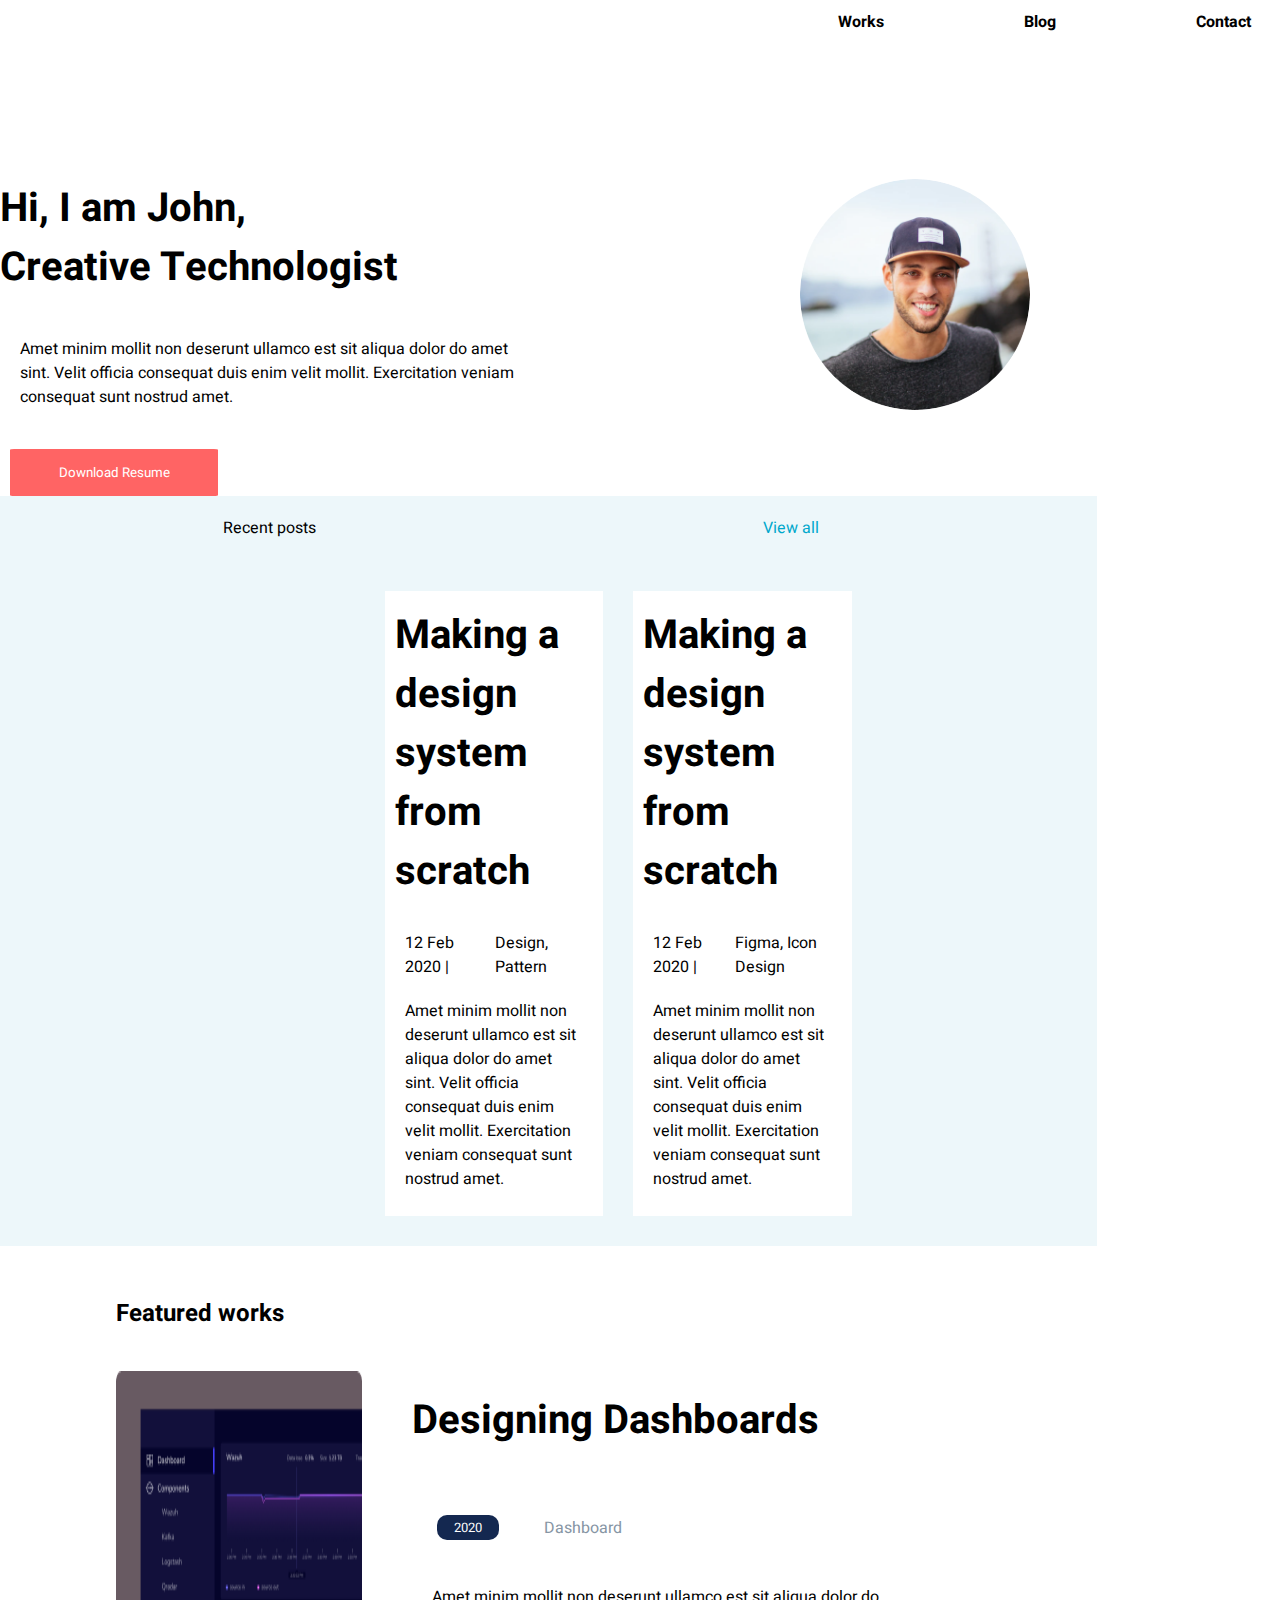
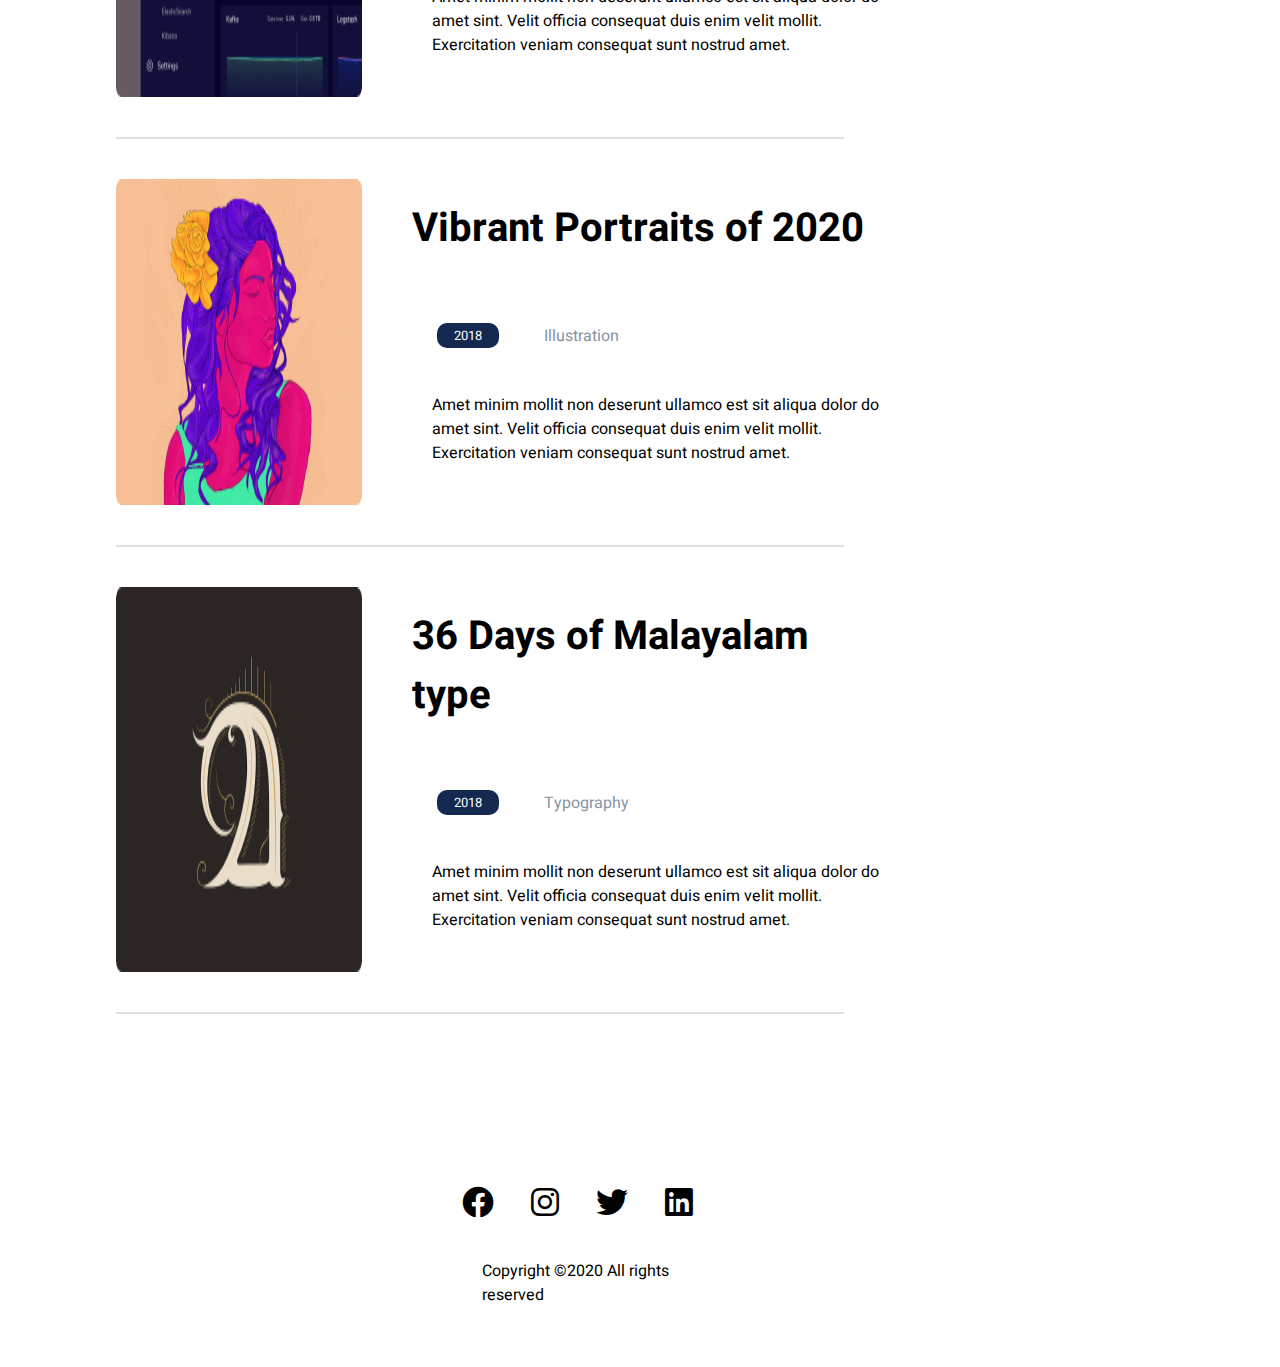
<file: index.html>
<!DOCTYPE html>
<html lang="en">
<head>
    <meta charset="UTF-8">
    <meta http-equiv="X-UA-Compatible" content="IE=edge">
    <meta name="viewport" content="width=device-width, initial-scale=1.0">
    <link rel="stylesheet" href="CSS/style.css">
    <link rel="preconnect" href="https://fonts.googleapis.com">
<link rel="preconnect" href="https://fonts.gstatic.com" crossorigin>
<link href="https://fonts.googleapis.com/css2?family=Heebo&display=swap" rel="stylesheet">
<link rel="stylesheet" href="CSS/all.css">
    <title>Home</title>
</head>
<body>
    <!--  start Header -->
    <Header>
        <!-- start Nav -->
        <nav>
            <div class="Navlogo">
               <ul>
                <li><a href="Works.html">Works</a></li>
                <li><a href="Blog.html">Blog</a></li>
                <li><a href="">Contact</a></li>
               </ul> 
            </div>
        </nav>
        <!-- end Nav -->
        <div class="firstinfo">
            <div class="p_H">
                <h1>Hi, I am John, <br>
                    Creative Technologist</h1>
                    <p>Amet minim mollit non deserunt ullamco est sit aliqua dolor do amet <br> sint. Velit officia consequat duis enim velit mollit. Exercitation veniam <br> consequat sunt nostrud amet.</p>
                    <button class="b1">
                        Download Resume
                    </button>
            </div>
            <div>
                <img src="images/Ellipse 1.png" alt="" class="img1">
            </div>
        </div>
    </Header>
    <!-- end Header -->
<!-- section 1 -->
    <section class="F_section">
        <div class="link">
            <p class="p">Recent posts</p>
            <p class="P"> View all</p>
        </div>
        <div class="big_div">
        <div class="design">
            <h1>Making a design system from scratch</h1>
         <div class="p-p">
            <p>12 Feb 2020  |  </p>
            <p>Design, Pattern</p>
        </div>
            <p>Amet minim mollit non deserunt ullamco est sit aliqua dolor do amet sint. Velit officia consequat duis enim velit mollit. Exercitation veniam consequat sunt nostrud amet.</p>
        </div>
        <div class="design">
            <h1>Making a design system from scratch</h1>
         <div class="p-p">
            <p>12 Feb 2020    |</p>
            <p>Figma, Icon Design</p>
        </div>
            <p>Amet minim mollit non deserunt ullamco est sit aliqua dolor do amet sint. Velit officia consequat duis enim velit mollit. Exercitation veniam consequat sunt nostrud amet.</p>
        </div>  
    </div>
    </section>
    <!-- section 2 -->
    <section class="secound"> 
        <!-- div 1 -->
        <div class="all">
        <h2>Featured works</h2>
        <div class="div-2">
            <img src="images/Rectangle 30.png" alt="">
            <div class="desecreption">
              <a href="Work Detail.html" class="Des-link"> <h1>Designing Dashboards</h1></a> 
                <div class="radious">
                   <p class="Year">2020</p> <p class="Dash">Dashboard</p>
                </div> 
                <p>Amet minim mollit non deserunt ullamco est sit aliqua dolor do amet sint. Velit officia consequat duis enim velit mollit. Exercitation veniam consequat sunt nostrud amet.</p>
            </div>
        </div>

        <hr>

        </div>
            <!-- div 2 -->
        <div class="all">
        <div class="div-2">
            <img src="images/Rectangle 32.png" alt="">
            <div class="desecreption">
                <h1>Vibrant Portraits of 2020</h1>
                <div class="radious">
                     <p class="Year">2018</p> <p class="Dash">Illustration</p>
                </div>
                <p>Amet minim mollit non deserunt ullamco est sit aliqua dolor do amet sint. Velit officia consequat duis enim velit mollit. Exercitation veniam consequat sunt nostrud amet.</p>
            </div>
        </div>
        <hr>
        </div>
            <!-- div 3 -->
        <div class="all">
        <div class="div-2">
            <img src="images/Rectangle 34.png" alt="">
            <div class="desecreption">
                <h1>36 Days of Malayalam type</h1>
                <div class="radious">
                     <p class="Year">2018</p> <p class="Dash">Typography</p>
                </div>
                <p>Amet minim mollit non deserunt ullamco est sit aliqua dolor do amet sint. Velit officia consequat duis enim velit mollit. Exercitation veniam consequat sunt nostrud amet.</p>
            </div>
        </div>
        <hr>
        </div>
    </section>
    <!-- footer -->
    <footer class="footer">
        
            <i class="fa-brands fa-facebook"></i>
            <i class="fa-brands fa-instagram"></i>
            <i class="fa-brands fa-twitter"></i>
            <i class="fa-brands fa-linkedin"></i>

            <p>Copyright ©2020 All rights reserved </p>
      
    </footer>
</body>
</html>
</file>
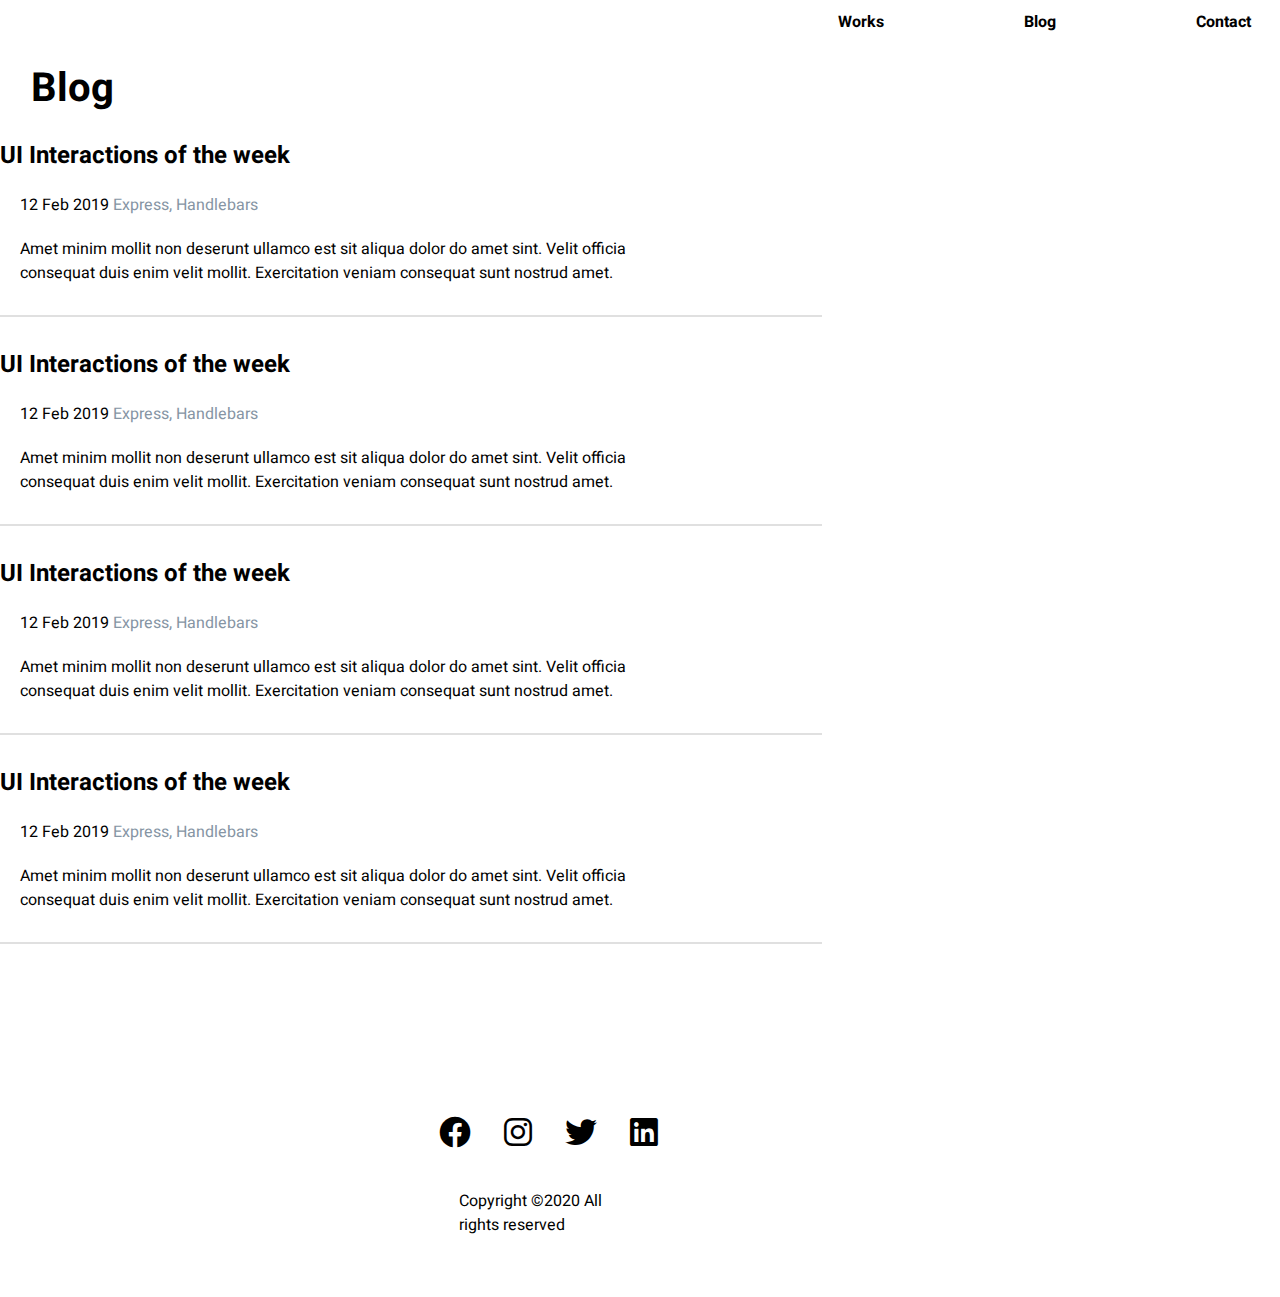
<file: Blog.html>
<!DOCTYPE html>
<html lang="en">
<head>
    <meta charset="UTF-8">
    <meta http-equiv="X-UA-Compatible" content="IE=edge">
    <meta name="viewport" content="width=device-width, initial-scale=1.0">
    <link rel="stylesheet" href="CSS/style.css">
    <link rel="preconnect" href="https://fonts.googleapis.com">
<link rel="preconnect" href="https://fonts.gstatic.com" crossorigin>
<link href="https://fonts.googleapis.com/css2?family=Heebo&display=swap" rel="stylesheet">
<link rel="stylesheet" href="CSS/all.css">
    <title>Blog</title>
</head>
<body>
     <!-- Header start -->
     <header>
        <!-- start Nav -->
        <nav>
            <div class="Navlogo">
               <ul>
                <li><a href="Works.html">Works</a></li>
                <li><a href="Blog.html">Blog</a></li>
                <li><a href="">Contact</a></li>
               </ul> 
            </div>
        </nav>
        <!-- end Nav -->

    <!-- Blog section srart -->
    <section>
        <h1 style="margin-left: 3%; font-weight: bold;">Blog</h1>
        <div class="blog">
        <h2>UI Interactions of the week</h2>
        <p> 12 Feb 2019 <span class="gray">Express, Handlebars</span></p>
        <p>Amet minim mollit non deserunt ullamco est sit aliqua dolor do amet sint. Velit officia <br> consequat duis enim velit mollit. Exercitation veniam consequat sunt nostrud amet.</p>
        <hr>
    </div>
    <div class="blog">
        <h2>UI Interactions of the week</h2>
        <p> 12 Feb 2019 <span class="gray">Express, Handlebars</span></p>
        <p>Amet minim mollit non deserunt ullamco est sit aliqua dolor do amet sint. Velit officia <br> consequat duis enim velit mollit. Exercitation veniam consequat sunt nostrud amet.</p>
        <hr>      
    </div> 
     <div class="blog">
        <h2>UI Interactions of the week</h2>
        <p> 12 Feb 2019 <span class="gray">Express, Handlebars</span></p>
        <p>Amet minim mollit non deserunt ullamco est sit aliqua dolor do amet sint. Velit officia <br> consequat duis enim velit mollit. Exercitation veniam consequat sunt nostrud amet.</p>
        <hr>   
    </div>   
      <div class="blog">
        <h2>UI Interactions of the week</h2>
        <p> 12 Feb 2019 <span class="gray">Express, Handlebars</span></p>
        <p>Amet minim mollit non deserunt ullamco est sit aliqua dolor do amet sint. Velit officia <br> consequat duis enim velit mollit. Exercitation veniam consequat sunt nostrud amet.</p>
        <hr>
    </div>
    </section>
        <!-- Blog section end -->


    <!-- footer -->
    <footer class="footer">
        
        <i class="fa-brands fa-facebook"></i>
        <i class="fa-brands fa-instagram"></i>
        <i class="fa-brands fa-twitter"></i>
        <i class="fa-brands fa-linkedin"></i>

        <p>Copyright ©2020 All rights reserved </p>
  
</footer>
</body>
</html>
</file>
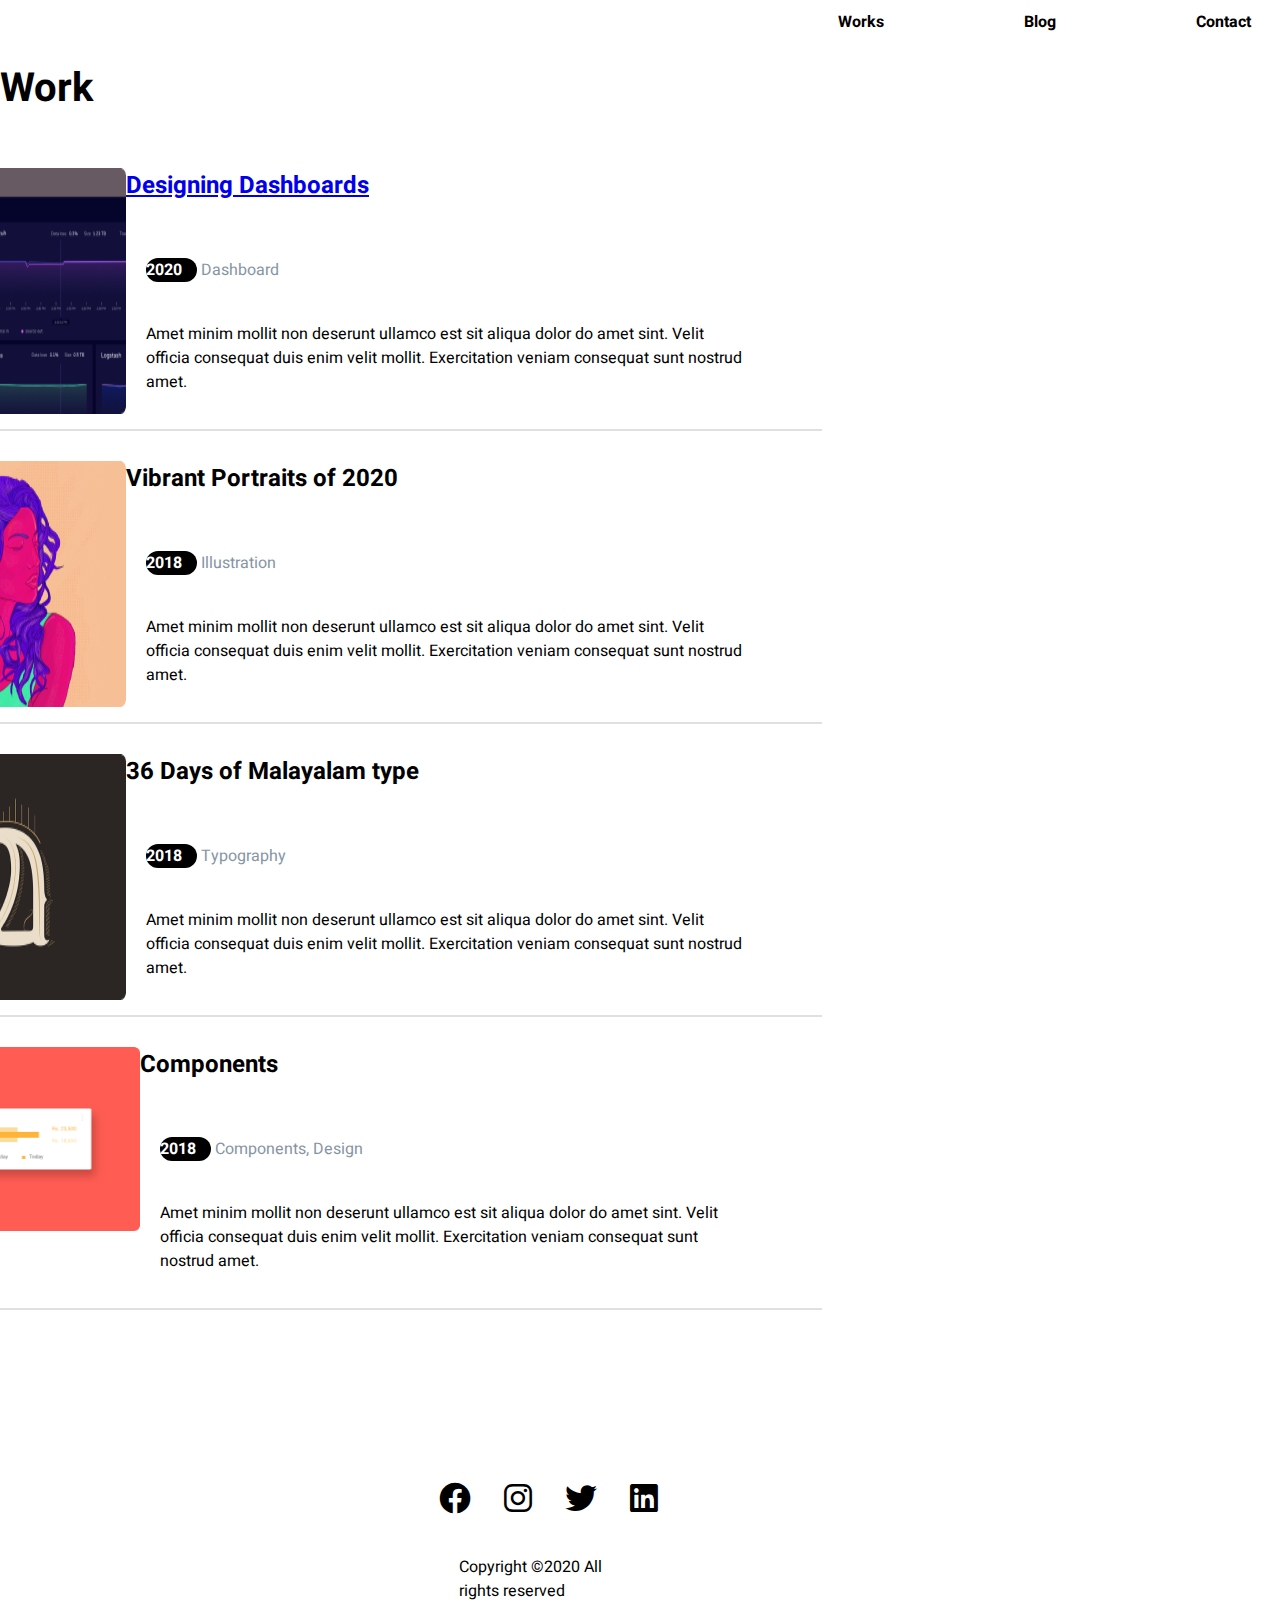
<file: works.html>
<!DOCTYPE html>
<html lang="en">
<head>
    <meta charset="UTF-8">
    <meta http-equiv="X-UA-Compatible" content="IE=edge">
    <meta name="viewport" content="width=device-width, initial-scale=1.0">
    <link rel="stylesheet" href="CSS/style.css">
    <link rel="preconnect" href="https://fonts.googleapis.com">
<link rel="preconnect" href="https://fonts.gstatic.com" crossorigin>
<link href="https://fonts.googleapis.com/css2?family=Heebo&display=swap" rel="stylesheet">
<link rel="stylesheet" href="CSS/all.css">
    <title>Work</title>
</head>
<body>
         <!-- Header start -->
         <header>
        <!-- start Nav -->
        <nav>
            <div class="Navlogo">
               <ul>
                <li><a href="Works.html">Works</a></li>
                <li><a href="Blog.html">Blog</a></li>
                <li><a href="">Contact</a></li>
               </ul> 
            </div>
        </nav>
        <!-- end Nav -->

            <!-- work section srart -->

        <section>
            <h1>Work</h1>
    <ul>
        <li >
            <div class="Pagework">
            <img src="images/Rectangle 30.png" alt="">
            <div>
                <h2> <a href="WorkDetail.html">Designing Dashboards</a> </h2>
                <p> <span class="date2">2020</span> <span class="gray">Dashboard</span></p>
                <p>Amet minim mollit non deserunt ullamco est sit aliqua dolor do amet sint. Velit <br> officia consequat duis enim velit mollit. Exercitation veniam consequat sunt  nostrud amet.</p>
            </div>
            </div>
        </li>
        <hr>
        <li >
            <div class="Pagework">
            <img src="images/Rectangle 32.png" alt="">
            <div>
                <h2>Vibrant Portraits of 2020</h2>
                <p> <span class="date2">2018</span> <span class="gray">Illustration</span></p>
                <p>Amet minim mollit non deserunt ullamco est sit aliqua dolor do amet sint. Velit <br> officia consequat duis enim velit mollit. Exercitation veniam consequat sunt  nostrud amet.</p>
            </div>
            </div>
        </li>
        <hr>
        <li >
            <div class="Pagework">
            <img src="images/Rectangle 34.png" alt="">
            <div>
                <h2>36 Days of Malayalam type</h2>
                <p> <span class="date2">2018</span> <span class="gray">Typography</span></p>
                <p>Amet minim mollit non deserunt ullamco est sit aliqua dolor do amet sint. Velit <br> officia consequat duis enim velit mollit. Exercitation veniam consequat sunt  nostrud amet.</p>
            </div>
            </div>
        </li>
        <hr>
        <li >
            <div class="Pagework">
            <img style="width: 280px; height: 184px;" src="images/Rectangle 40.png" alt="">
            <div>
                <h2>Components</h2>
                <p> <span class="date2">2018</span> <span class="gray">Components, Design</span></p>
                <p>Amet minim mollit non deserunt ullamco est sit aliqua dolor do amet sint. Velit <br> officia consequat duis enim velit mollit. Exercitation veniam consequat sunt  nostrud amet.</p>
            </div>
            </div>
        </li>
        <hr>
    </ul>
</section>
    <!-- work section end -->


    <!-- footer -->
    <footer class="footer">
        
        <i class="fa-brands fa-facebook"></i>
        <i class="fa-brands fa-instagram"></i>
        <i class="fa-brands fa-twitter"></i>
        <i class="fa-brands fa-linkedin"></i>

        <p>Copyright ©2020 All rights reserved </p>
  
</footer>
</body>
</html>
</file>
<file: CSS/style.css>
:root{
    --main-color:#FF6464;
    --main-color2:white;
    --main-font:'Heebo', sans-serif;
}
*{
    margin: 0;
    padding: 0;
    box-sizing: border-box;
    max-width: 95%;
    font-family: var(--main-font);
}
body{
    background-color: #FFFFFF;
}
nav{
    padding-left: 70%;
}
nav .log {
    align-items:flex-end ;
}  
nav .Navlogo ul {
    list-style-type: none;
    display: flex;
    text-align: right;
    font-weight: bold;
}
nav li{
    margin: 10px;
}
h1{
    padding-bottom: 20px;
    font-size: 40px;
}
nav .Navlogo ul li a {
    text-decoration: none;
    color: black;
 padding: 60px; 
}
.firstinfo{
    display: flex;
    padding-top: 120px;
    justify-content: space-between;
}
.info{
    width: 40%;
}
.img1{
    text-shadow: rgba(255, 255, 255, 0.1)  0px 1px 1px 0px inset, rgba(50,50, 93, 0.25) 0px 50px 100px -20px, rgba(0, 0, 0, 0.3) 0px 30px 60px -30px ;
    border-radius: 50%;
}
.p_H h1
{
    padding: 50px auto;
}
.b1{
    border: none;
    margin-top: 20px;
    background-color: #FF6464;
    width: 208px;
    height: 47px;
    color: white;
}
.F_section {
    background-color: #EDF7FA;
}
.link{
    display: flex;
    justify-content: space-around;
}
.P{
    color: #00A8CC;
    margin: 20px;
}
p{
    margin: 20px;
}
.F_section .big_div{
    display: flex;
    margin: 1px auto;
    margin-left: 350px;
    width: 70%;
    align-items: center;
    padding: 20px;
}
.big_div p{
    margin: 10px;
}
.p-p{
    display:flex;
    justify-content: left;
}
.design{
    width: 30%;   
    background-color: #FFFFFF;
    padding: 15px 10px;
    margin:10px 15px;
}
.secound{
    margin: 50px auto;
    width: 80%; 
}
.div-2{
    display: flex;
    justify-content: space-between;
    margin: 40px  0;
    padding: 20px auto;
}
.desecreption{
    margin:  auto 30px;
    padding: 20px;
}
.radious{
    margin: 25px;
    display: flex;
}
.Dash{
    margin:  auto 25px;
    color:#8695A4;
}
.Year{
    border-radius: 10px ;
    padding: 3px;
    width: 62px;
    margin-left: 0%;
    text-align: center;
    background-color: #142850;
    color: white;
    font-size: small;
}
hr{
    border: 1px solid #E0E0E0;
}
.footer{
    margin: 40px auto;
    width: 20%;
    display: flex;
    justify-content: space-between;
    flex-wrap: wrap;
    margin-top: 90px;
}
.Des-link
{
    text-decoration: none;
    color: black;
}
button{
    color: var(--main-color2);
    background-color: var(--main-color);
    border-radius: 2%;
    height: 35px;
    border: none;
    margin-left: 10px;
    padding-right: 20px;
    padding-left: 20px;
}
.Pagework{
    display: flex;
    text-align: left;
    margin-top: 30px;
}
 .Pagework .date2{
    color: var(--main-color2);
    background-color: black ;
    border-radius: 50px;
    width: 62px;
    height: 28px;
    padding-right: 15px;
    font-weight: bold;
}
.Pagework h2{
    padding-bottom: 15px;
}
.Pagework p{
    padding-top: 20px;
}
ul{
    list-style-type: none;
}
li{
    margin-left: -120px;
    padding-bottom: 15px;
}
hr{
    margin-right: 17%;

}
.gray{
    color: #8695A4;
}
.veiw a{
    color: #00A8CC;
}
i{
    font-size: 199%;
    padding-bottom: 20px;
    padding-top: 83px;
}
li .nav-a{
    color:var(--main-color);
}
.blog hr{
    margin-bottom: 30px;
    margin-top: 30px;
}
.blog p {
    margin-top: 20px;
}
.date3{
    color: var(--main-color2);
    background-color: var(--main-color);
    border-radius: 50px;
    width: 62px;
    height: 28px;
    padding-right: 15px;
    padding-left: 15px;
    font-weight: bold;
    margin-right: 23px;
}
.Dashboard p{
    margin-top: 20px;
    margin-bottom: 20px;
}
.Dashboard img{
    margin-top: 20px;
    margin-bottom: 20px;
}
</file>
